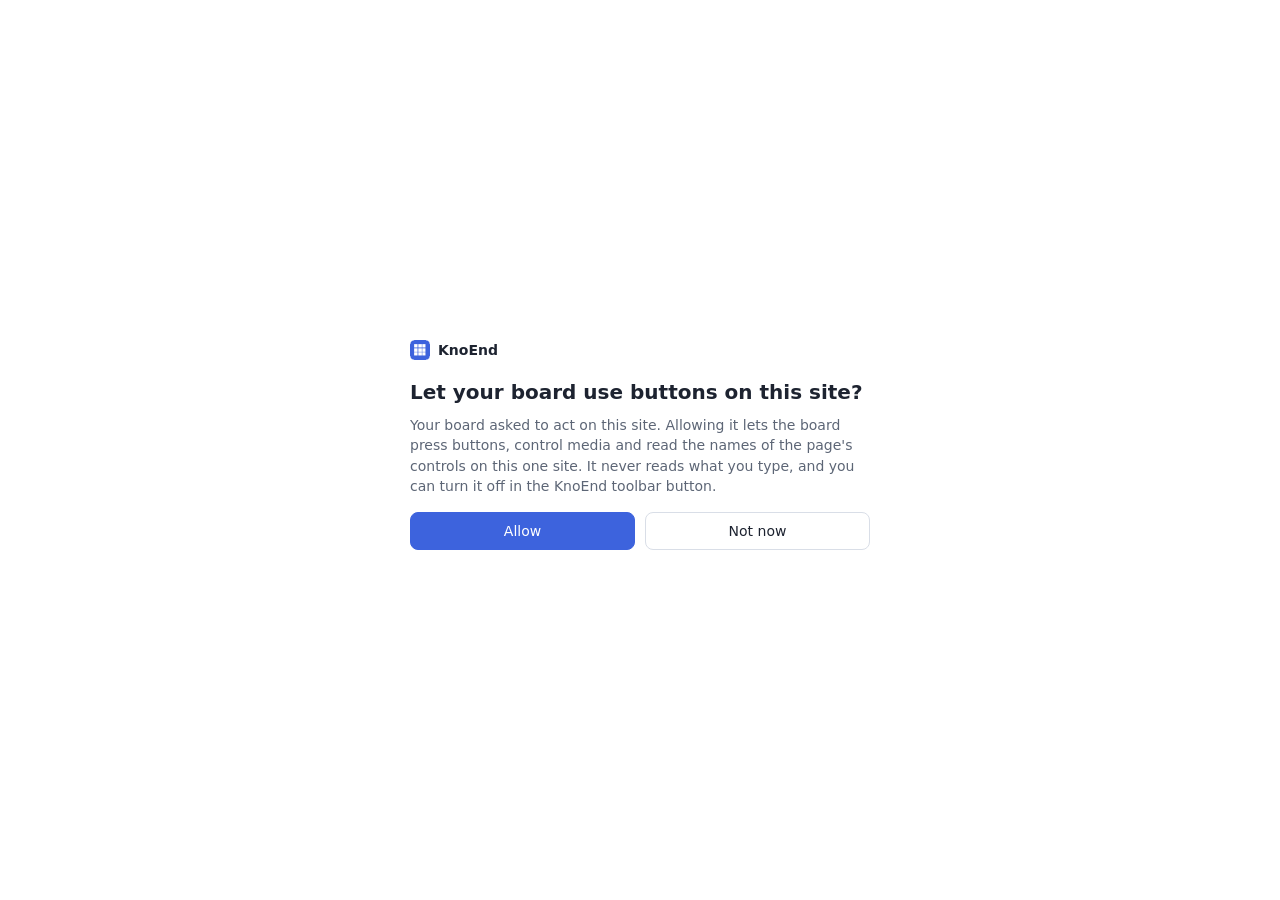
<file: extension/src/grant.html>
<!doctype html>
<html lang="en">
<head>
  <meta charset="utf-8">
  <title>KnoEnd: allow this site</title>
  <link rel="stylesheet" href="popup.css">
  <link rel="stylesheet" href="grant.css">
</head>
<body>
  <main>
    <header><img src="icons/icon-48.png" alt=""> <strong>KnoEnd</strong></header>
    <h1>Let your board use buttons on <span id="site"></span>?</h1>
    <p class="muted">Your board asked to act on this site. Allowing it lets the board press buttons,
      control media and read the names of the page's controls on this one site. It never reads what
      you type, and you can turn it off in the KnoEnd toolbar button.</p>
    <div class="buttons">
      <button id="allow">Allow</button>
      <button id="deny" class="off">Not now</button>
    </div>
    <p id="note" class="muted small"></p>
  </main>
  <script src="grant.js"></script>
</body>
</html>
</file>
<file: extension/src/popup.css>
:root { --bg: #ffffff; --text: #1d2330; --muted: #5d6676; --line: #d9dee7; --accent: #3d63dd; --ok: #1e7a43; --bad: #b3261e; }
@media (prefers-color-scheme: dark) {
  :root { --bg: #161a22; --text: #e7eaf0; --muted: #9aa3b2; --line: #2b313d; --accent: #7c9cff; --ok: #6fd39a; --bad: #ff8a80; }
}
body { margin: 0; padding: 14px 16px; width: 300px; background: var(--bg); color: var(--text);
  font: 14px/1.45 system-ui, sans-serif; }
header { display: flex; align-items: center; gap: 8px; }
header img { width: 20px; height: 20px; }
.pill { margin-left: auto; font-size: 12px; padding: 2px 8px; border-radius: 999px; border: 1px solid var(--line); color: var(--muted); }
.pill.ok { color: var(--ok); border-color: var(--ok); }
.pill.bad { color: var(--bad); border-color: var(--bad); }
.site { font-weight: 600; margin: 12px 0 4px; word-break: break-all; }
.muted { color: var(--muted); margin: 4px 0 10px; }
.small { font-size: 12px; }
button { width: 100%; padding: 8px 12px; font: inherit; border-radius: 8px; cursor: pointer;
  border: 1px solid var(--accent); background: var(--accent); color: #fff; }
button.off { background: transparent; color: var(--text); border-color: var(--line); }
code { font-size: 12px; }
#configure { margin-top: 8px; }
button:disabled { opacity: .6; cursor: default; }
</file>
<file: extension/src/grant.css>
body { width: auto; min-height: 100vh; display: grid; place-items: center; padding: 16px; box-sizing: border-box; }
main { max-width: 460px; }
h1 { font-size: 20px; margin: 18px 0 8px; }
#site { word-break: break-all; }
.buttons { display: flex; gap: 10px; margin-top: 16px; }
.buttons button { width: auto; flex: 1; }
</file>
